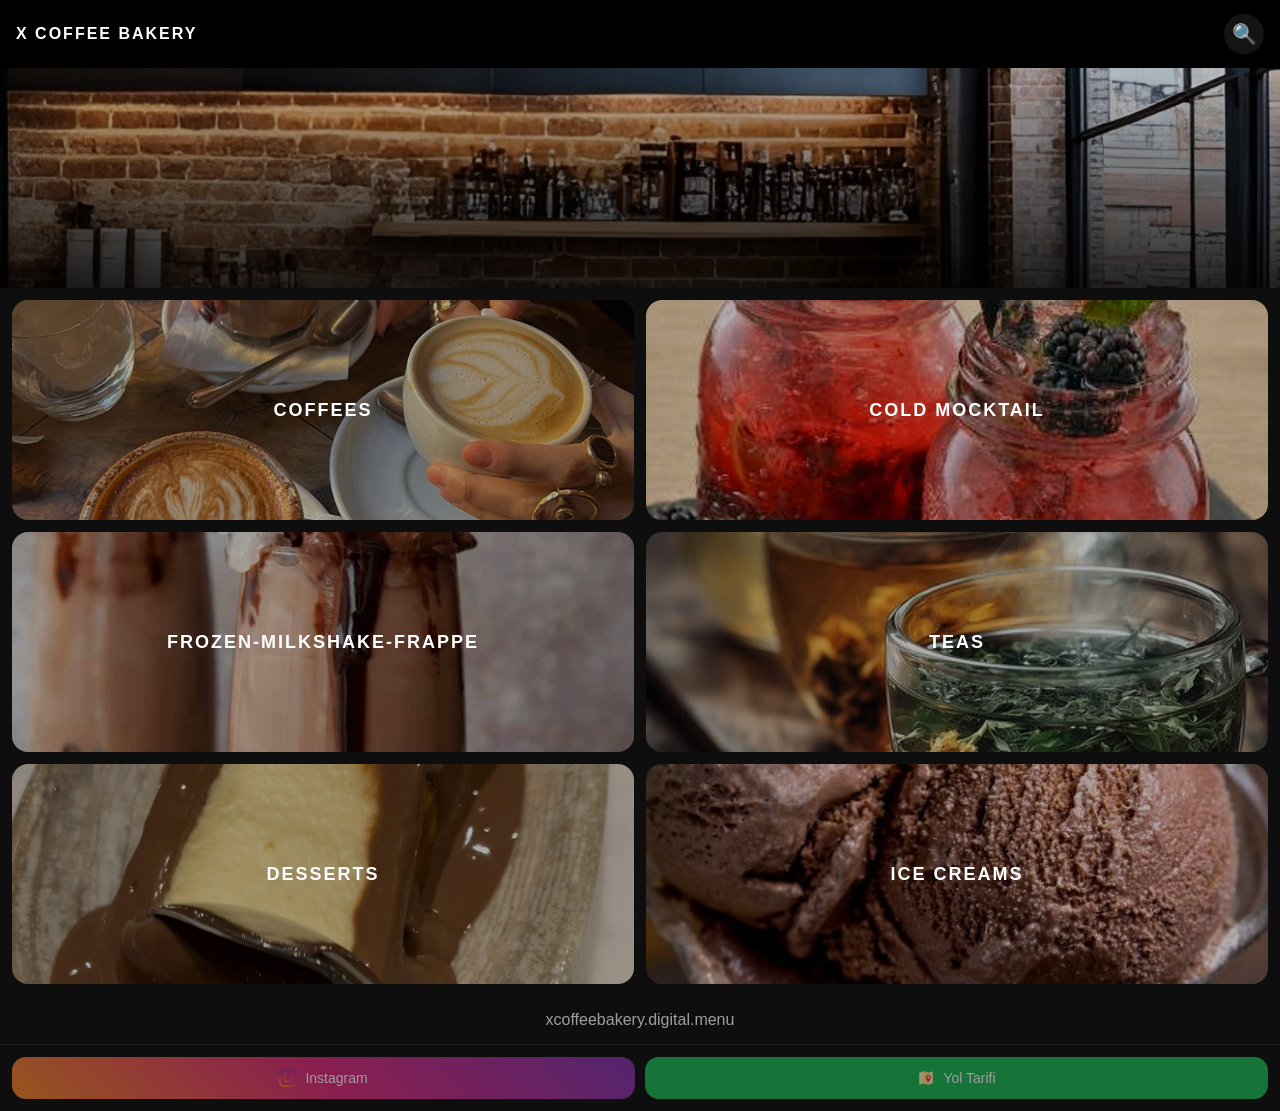
<file: index.html>
<!DOCTYPE html>
<html lang="tr">
<head>
    <meta charset="UTF-8">
    <meta name="viewport" content="width=device-width, initial-scale=1.0">
    <title>X Coffee Bakery</title>
    <link rel="stylesheet" href="style.css">
</head>
<body>


<header class="top-header">
    <div class="top-bar">
        <h1>X COFFEE BAKERY</h1>
        <div class="search-btn">🔍</div>
    </div>

    <div class="hero-image">
        <img src="images/header.jpg" alt="Lobby Coffee">
        <div class="hero-overlay"></div>
    </div>

     
    </div>
</header>

<main class="menu-grid">

    <div class="menu-card" onclick="goCategory('coffees')">
        <img src="images/coffees.jpg">
        <span>COFFEES</span>
    </div>

    <div class="menu-card" onclick="goCategory('cold-mocktail')">
        <img src="images/cold-mocktail.jpg">
        <span>COLD MOCKTAIL</span>
    </div>

    <div class="menu-card" onclick="goCategory('frozen-milkshake-frappe')">
        <img src="images/frozen-milkshake-frappe.jpg">
        <span>FROZEN-MILKSHAKE-FRAPPE</span>
    </div>

    <div class="menu-card" onclick="goCategory('teas')">
        <img src="images/teas.jpg">
        <span>TEAS</span>
    </div>

    <div class="menu-card" onclick="goCategory('desserts')">
        <img src="images/desserts.jpg">
        <span>DESSERTS</span>
    </div>

    <div class="menu-card" onclick="goCategory('ice-creams')">
        <img src="images/ice-creams.jpg">
        <span>ICE CREAMS</span>
    </div>

</main>

<footer>
    xcoffeebakery.digital.menu
</footer>


<script src="data.js"></script>
<script src="script.js"></script>
<footer class="menu-footer">

    <a href="https://www.instagram.com/elifgunbeyazz"
       target="_blank"
       class="footer-btn insta">

        <img src="images/instagram.svg" alt="Instagram">
        <span>Instagram</span>
    </a>

    <a href="https://www.google.com/maps?q=41.000000,39.000000"
       target="_blank"
       class="footer-btn map">

        <img src="images/map.svg" alt="Yol Tarifi">
        <span>Yol Tarifi</span>
    </a>

</footer>

<div id="searchOverlay" class="search-overlay">
    <div class="search-box">
        <input type="text" id="searchInput" placeholder="Ürün ara...">
        <span class="close-search">✕</span>
    </div>
    <div class="search-results">
        
        <div id="searchResults"></div>
    </div>
</div>


</body>
</html>
</file>
<file: style.css>
*{
margin:0;
padding:0;
box-sizing:border-box;
font-family:Arial, sans-serif;
}

body{
background:#0e0e0e;
color:#fff;
}

.top-header{
    background:#000;
}

.top-bar{
    position:sticky;
    top:0;
    z-index:1000;

    display:flex;
    justify-content:space-between;
    align-items:center;
    padding:14px 16px;

    background:#000;
}

.top-bar h1{
    font-size:16px;
    letter-spacing:2px;
    color:#fff;
}

.search-btn{
    width:40px;
    height:40px;
    border-radius:50%;
    background:rgba(255,255,255,0.08);
    display:flex;
    align-items:center;
    justify-content:center;
    cursor:pointer;
}

.hero-image{
    position:relative;
    width:100%;
    height:220px;
    overflow:hidden;
}

.hero-image img{
    width:100%;
    height:100%;
    object-fit:cover;
}

.hero-overlay{
    position:absolute;
    inset:0;
    background:linear-gradient(
        to bottom,
        rgba(0,0,0,0.2),
        rgba(0,0,0,0.85)
    );
}

.back{
font-size:22px;
cursor:pointer;
}

.menu-grid{
display:grid;
grid-template-columns:repeat(2,1fr);
gap:12px;
padding:12px;
}

.menu-grid{
    padding-top:12px;
}

.menu-card{
position:relative;
height:220px;
border-radius:16px;
overflow:hidden;
cursor:pointer;
}

.menu-card img{
width:100%;
height:100%;
object-fit:cover;
filter:brightness(70%);
}

.menu-card span{
position:absolute;
inset:0;
display:flex;
justify-content:center;
align-items:center;
font-weight:bold;
letter-spacing:2px;
font-size:18px;
text-align:center;
}

.product-list{
padding:15px;
}

.product{
display:flex;
justify-content:space-between;
padding:12px 0;
border-bottom:1px solid rgba(255,255,255,0.1);
}

.product span{
font-size:15px;
}

footer{
text-align:center;
padding:15px;
opacity:.6;
}

.search-overlay{
    position:fixed;
    inset:0;
    background:rgba(0,0,0,0.85);
    display:none;
    z-index:2000;
}

.search-box{
    display:flex;
    gap:10px;
    padding:15px;
}

.search-box input{
    flex:1;
    padding:14px;
    border-radius:10px;
    border:none;
    font-size:16px;
}

.close-search{
    font-size:22px;
    cursor:pointer;
    padding-top:10px;
}

.search-results {
    padding:10px 15px;
}
.search-results h4 {
    color: #f5c400;
    font-size: 14px;
    letter-spacing: 2px;
    margin-bottom: 10px;
}

.search-item {
    padding: 14px 5px;
    border-bottom: 1px solid rgba(255,255,255,0.15);
    cursor: pointer;
}

.search-item .item-name {
    display: block;
    font-size: 15px;
    color: #fff;
}

.search-item .item-cat {
    font-size: 12px;
    opacity: 0.6;
}
.search-product {
    display: flex;
    justify-content: space-between;
    padding: 12px;
    border-bottom: 1px solid #eee;
    cursor: pointer;
}

.search-product small {
    opacity: 0.6;
    font-size: 12px;
}


/* TOP BAR */
.category-top {
    position: fixed;
    top: 0;
    width: 100%;
    height: 55px;
    background: rgba(0,0,0,0.7);
    color: #fff;
    display: flex;
    align-items: center;
    justify-content: space-between;
    padding: 0 15px;
    z-index: 1000;
}

.category-top h1 {
    font-size: 16px;
    letter-spacing: 2px;
}

.back-btn, .search-btn {
    font-size: 20px;
    cursor: pointer;
}

/* HERO */
.category-hero {
    position: relative;
    height: 260px;
    margin-top: 55px;
}

.category-hero img {
    width: 100%;
    height: 100%;
    object-fit: cover;
}

.hero-dark {
    position: absolute;
    inset: 0;
    background: rgba(0,0,0,0.55);
}

.hero-text {
    position: absolute;
    inset: 0;
    display: flex;
    flex-direction: column;
    justify-content: center;
    align-items: center;
    color: #fff;
    text-align: center;
}

.hero-text h2 {
    font-size: 32px;
    letter-spacing: 3px;
    margin-bottom: 15px;
}

.hero-text button {
    background: transparent;
    border: 1px solid #fff;
    color: #fff;
    padding: 10px 25px;
    border-radius: 30px;
    font-size: 14px;
}

/* PRODUCT LIST */
.product-list {
    padding: 20px;
    background: #1c1c1c;
}

.product {
    display: flex;
    gap: 15px;
    margin-bottom: 25px;
}

.product img {
    width: 70px;
    height: 70px;
    object-fit: cover;
    border-radius: 8px;
}

.product-info {
    flex: 1;
    color: #fff;
}

.product-info h4 {
    font-size: 16px;
    letter-spacing: 1px;
}

.product-info p {
    font-size: 12px;
    opacity: 0.8;
    margin-top: 5px;
}

.product-price {
    color: #fff;
    font-weight: bold;
    white-space: nowrap;
}


.no-result {
    color: #fff;
    text-align: center;
    margin-top: 20px;
    opacity: 0.8;
}

.menu-footer {
    position: relative;
    bottom: 0;
    display: flex;
    gap: 10px;
    padding: 12px;
    background: #0f0f0f;
    border-top: 1px solid rgba(255,255,255,0.1);
    z-index: 50;
}

.footer-btn {
    flex: 1;
    display: flex;
    align-items: center;
    justify-content: center;
    gap: 8px;
    padding: 12px 0;
    border-radius: 14px;
    font-size: 14px;
    text-decoration: none;
    font-weight: 500;
}

/* ikon */
.footer-btn img {
    width: 18px;
    height: 18px;
}

/* Instagram */
.footer-btn.insta {
    background: linear-gradient(45deg, #f58529, #dd2a7b, #8134af);
    color: #fff;
}

/* Maps */
.footer-btn.map {
    background: #1db954;
    color: #fff;
}
</file>
